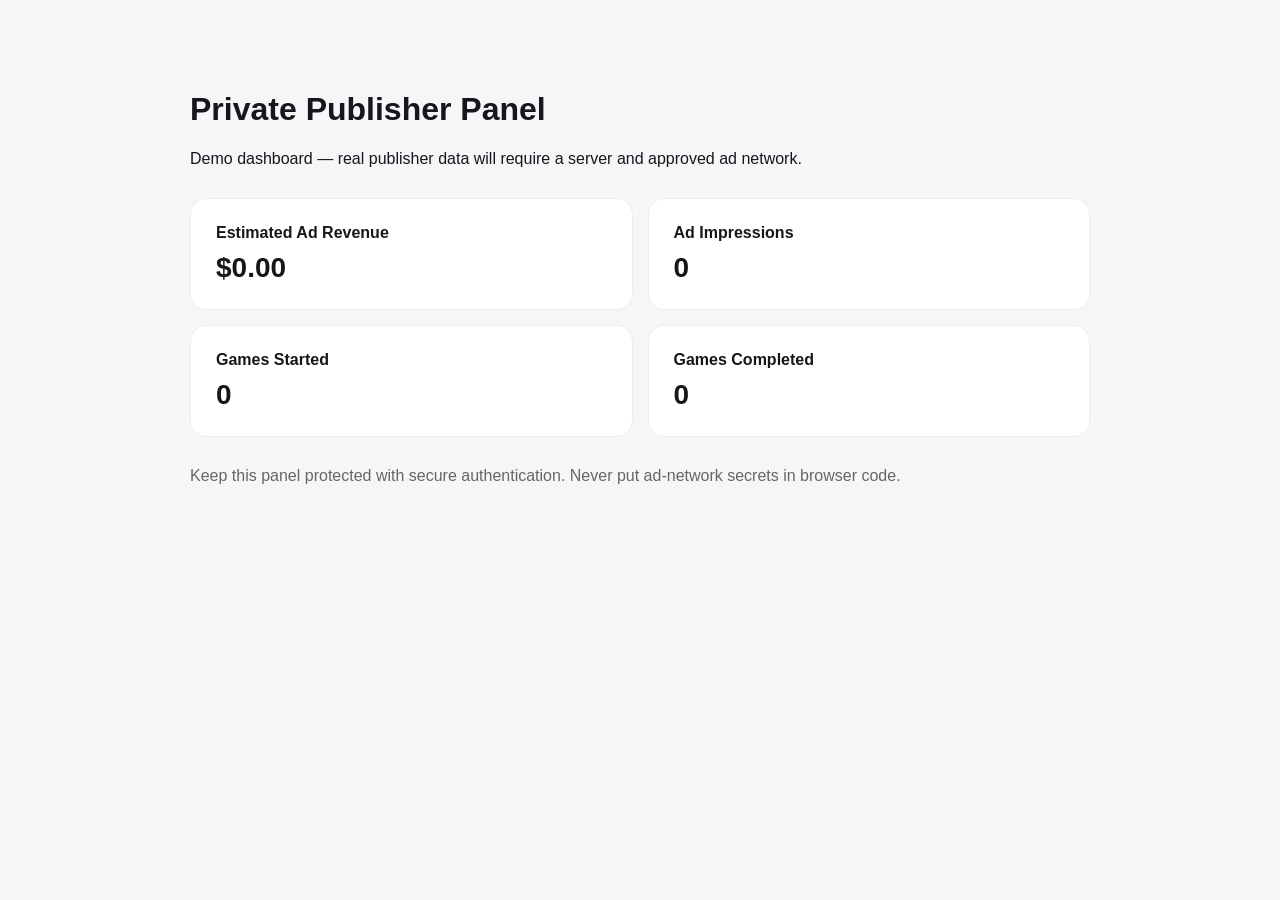
<file: admin.html>
<!doctype html><html lang="en"><head><meta charset="utf-8"><meta name="viewport" content="width=device-width,initial-scale=1"><title>Private Publisher Panel</title><link rel="stylesheet" href="admin.css"></head><body><main><h1>Private Publisher Panel</h1><p>Demo dashboard — real publisher data will require a server and approved ad network.</p><div class="grid"><div><b>Estimated Ad Revenue</b><strong>$0.00</strong></div><div><b>Ad Impressions</b><strong>0</strong></div><div><b>Games Started</b><strong>0</strong></div><div><b>Games Completed</b><strong>0</strong></div></div><p class="note">Keep this panel protected with secure authentication. Never put ad-network secrets in browser code.</p></main></body></html>
</file>
<file: admin.css>
body{margin:0;background:#f5f6f8;font-family:Arial;color:#15171a}main{max-width:900px;margin:50px auto;padding:20px}.grid{display:grid;grid-template-columns:repeat(2,1fr);gap:15px;margin-top:30px}.grid div{background:#fff;border:1px solid #eee;border-radius:16px;padding:25px}.grid b,.grid strong{display:block}.grid strong{font-size:28px;margin-top:10px}.note{margin-top:30px;color:#666}@media(max-width:600px){.grid{grid-template-columns:1fr}}
</file>
